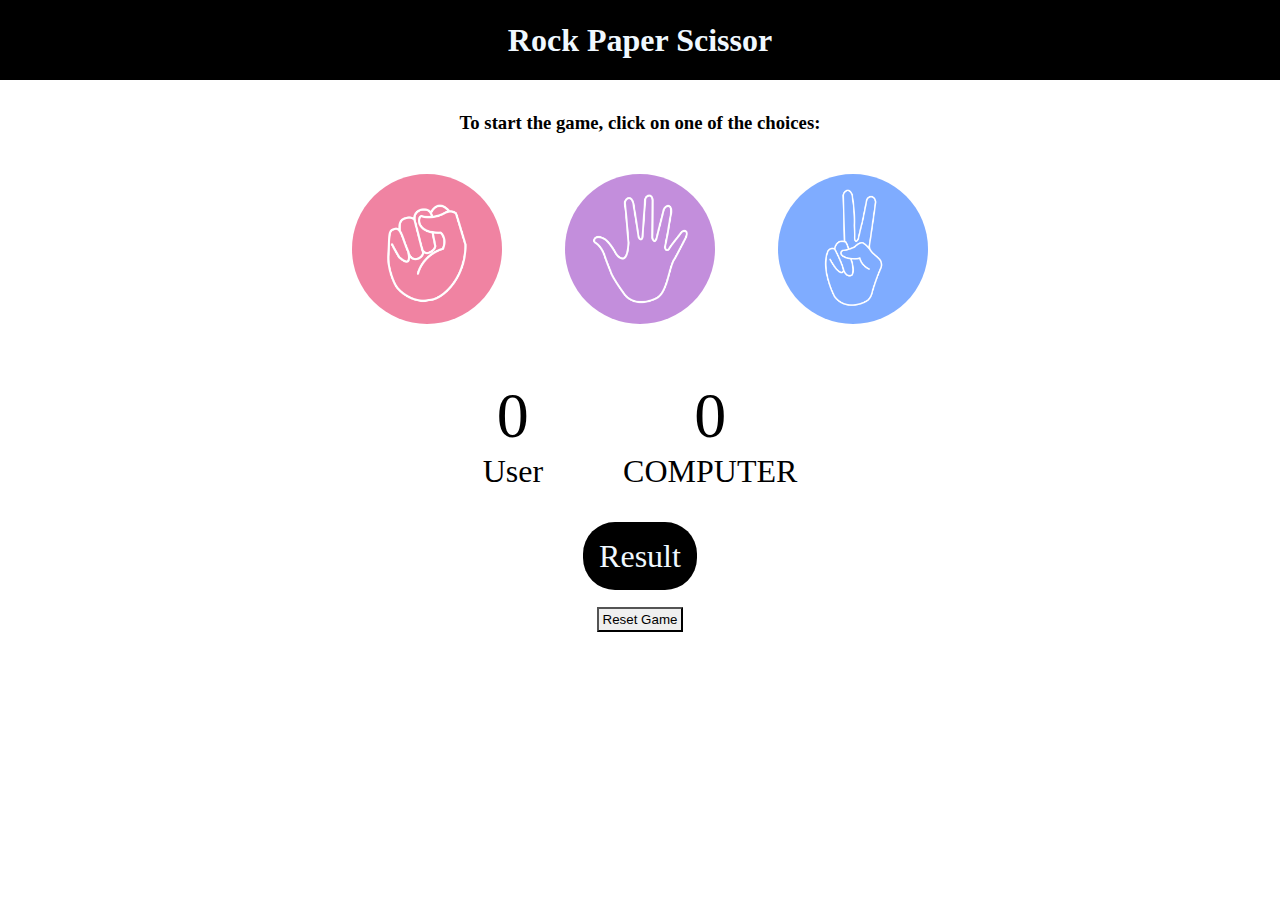
<file: RockPaperScissor/index.html>
<!DOCTYPE html>
<html lang="en">
<head>
    <meta charset="UTF-8">
    <meta name="viewport" content="width=device-width, initial-scale=1.0">
    <title>Rock Paper Scissor Game</title>
    <link rel="stylesheet" href="style.css">
</head>
<body>
    <h1>Rock Paper Scissor</h1>
    <h3>To start the game, click on one of the choices:</h3>
    <div class="choices">
        <div class="choice" id="rock">
            <img src="./images/rock.png" />
        </div>
        <div class="choice" id="paper">
            <img src="./images/paper.png">
        </div>
        <div class="choice" id="scissor">
            <img src="./images/scissor.png" />
        </div>
    </div>
    <div class="score-board">
            <div>
                <p id="userScore">0</p>
                <p id="userName">User</p>
            </div>
            <div>
                <p id="compScore">0</p>
                <p>COMPUTER</p>
            </div>
    </div>
    <div class="msg-container">
        <p id="msg">Result</p>
    </div>
    <div>
        <button id="button">Reset Game</button>
    </div>
    <script src="script.js"></script>
</body>
</html>
</file>
<file: RockPaperScissor/style.css>
*{
    margin:0;
    padding:0;
    text-align: center;
}
h1{
    background-color:black;
    color:aliceblue;
    text-align:center;
    height: 5rem;
    line-height: 5rem;
}
h3{
    margin-top: 2rem;
}
.choice{
    height: 165px;
    width: 165px;
    border-radius: 50%;
    display:flex;
    justify-content: center;
    align-items: center;
}
.choice:hover{
    cursor: pointer;
    background-color: green;
}
img{
    height: 150px;
    width: 150px;
    object-fit: cover;
    border-radius: 50%;
}
.choices{
    display: flex;
    justify-content: center;
    align-items: center;
    gap: 3rem;
    margin-top: 2rem;
}
.score-board{
    display: flex;
    justify-content: center;
    align-items: center;
    gap: 5rem;
    margin-top: 3rem;
    font-size:2rem;
}
#userScore, #compScore{
    font-size: 4rem;
}
.msg-container{
    margin-top: 3rem;
}
#msg{
    
    background-color: black;
    color: aliceblue;
    display: inline;
    padding: 1rem;
    font-size: 2rem;
    border-radius: 2rem;
}
button{
    margin-top: 2rem;
    padding: 0.2rem;
    border-radius: 1%;
    cursor: pointer;
}
</file>
